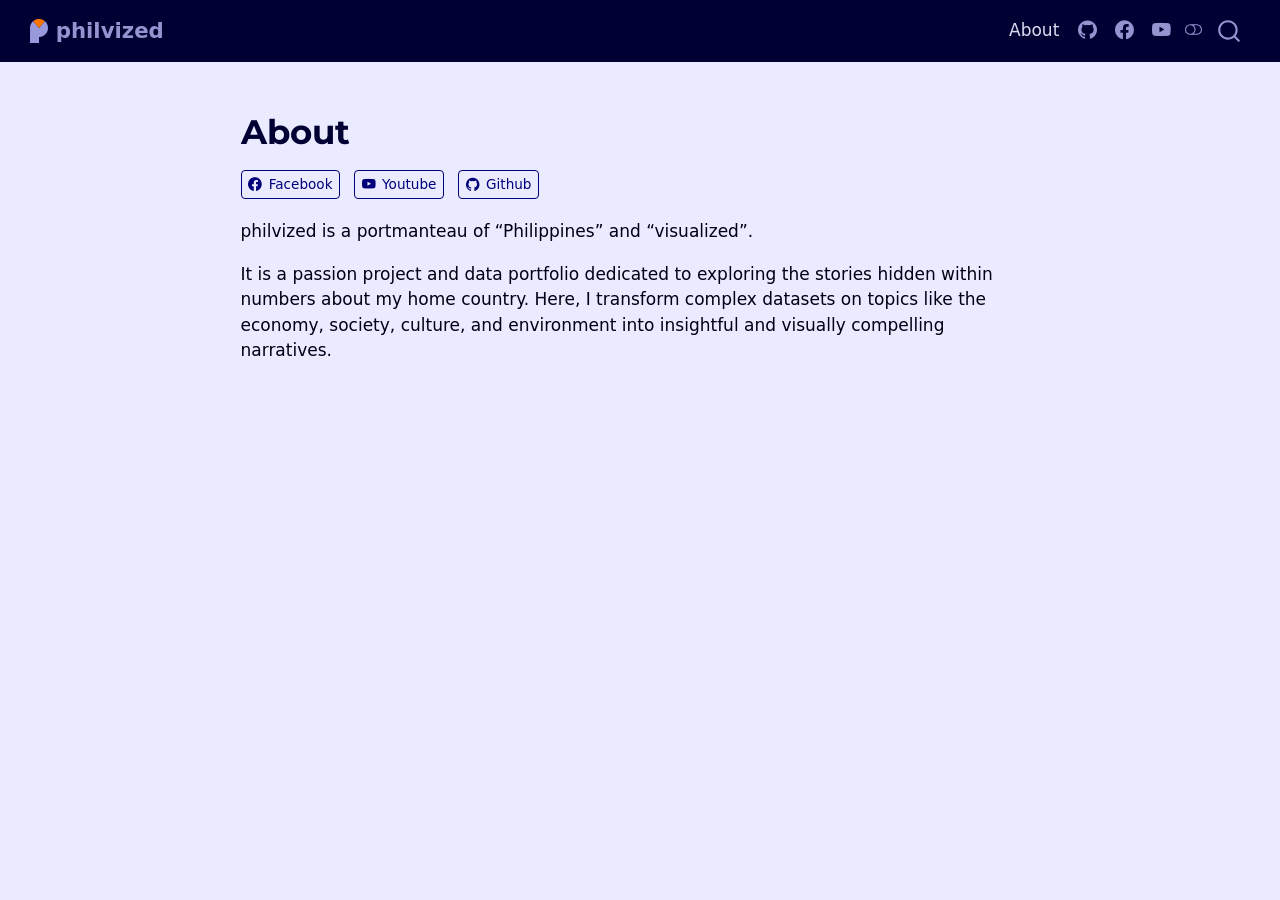
<file: about.html>
<!DOCTYPE html>
<html xmlns="http://www.w3.org/1999/xhtml" lang="en" xml:lang="en"><head>

<meta charset="utf-8">
<meta name="generator" content="quarto-1.8.26">

<meta name="viewport" content="width=device-width, initial-scale=1.0, user-scalable=yes">


<title>About – philvized</title>
<style>
code{white-space: pre-wrap;}
span.smallcaps{font-variant: small-caps;}
div.columns{display: flex; gap: min(4vw, 1.5em);}
div.column{flex: auto; overflow-x: auto;}
div.hanging-indent{margin-left: 1.5em; text-indent: -1.5em;}
ul.task-list{list-style: none;}
ul.task-list li input[type="checkbox"] {
  width: 0.8em;
  margin: 0 0.8em 0.2em -1em; /* quarto-specific, see https://github.com/quarto-dev/quarto-cli/issues/4556 */ 
  vertical-align: middle;
}
</style>


<script src="site_libs/quarto-nav/quarto-nav.js"></script>
<script src="site_libs/quarto-nav/headroom.min.js"></script>
<script src="site_libs/clipboard/clipboard.min.js"></script>
<script src="site_libs/quarto-search/autocomplete.umd.js"></script>
<script src="site_libs/quarto-search/fuse.min.js"></script>
<script src="site_libs/quarto-search/quarto-search.js"></script>
<meta name="quarto:offset" content="./">
<link href="./brand/logos/icon-light.svg" rel="icon" type="image/svg+xml">
<script src="site_libs/quarto-html/quarto.js" type="module"></script>
<script src="site_libs/quarto-html/tabsets/tabsets.js" type="module"></script>
<script src="site_libs/quarto-html/axe/axe-check.js" type="module"></script>
<script src="site_libs/quarto-html/popper.min.js"></script>
<script src="site_libs/quarto-html/tippy.umd.min.js"></script>
<link href="site_libs/quarto-html/tippy.css" rel="stylesheet">
<link href="site_libs/quarto-html/quarto-syntax-highlighting-587c61ba64f3a5504c4d52d930310e48.css" rel="stylesheet" class="quarto-color-scheme" id="quarto-text-highlighting-styles">
<link href="site_libs/quarto-html/quarto-syntax-highlighting-dark-b758ccaa5987ceb1b75504551e579abf.css" rel="stylesheet" class="quarto-color-scheme quarto-color-alternate" id="quarto-text-highlighting-styles">
<link href="site_libs/quarto-html/quarto-syntax-highlighting-587c61ba64f3a5504c4d52d930310e48.css" rel="stylesheet" class="quarto-color-scheme-extra" id="quarto-text-highlighting-styles">
<script src="site_libs/bootstrap/bootstrap.min.js"></script>
<link href="site_libs/bootstrap/bootstrap-icons.css" rel="stylesheet">
<link href="site_libs/bootstrap/bootstrap-8aedef709405b43b334f5191b1cdb488.min.css" rel="stylesheet" append-hash="true" class="quarto-color-scheme" id="quarto-bootstrap" data-mode="light">
<link href="site_libs/bootstrap/bootstrap-dark-5e8a5cd6d80e073cf951d509b82ef61c.min.css" rel="stylesheet" append-hash="true" class="quarto-color-scheme quarto-color-alternate" id="quarto-bootstrap" data-mode="dark">
<link href="site_libs/bootstrap/bootstrap-8aedef709405b43b334f5191b1cdb488.min.css" rel="stylesheet" append-hash="true" class="quarto-color-scheme-extra" id="quarto-bootstrap" data-mode="light">
<script id="quarto-search-options" type="application/json">{
  "location": "navbar",
  "copy-button": false,
  "collapse-after": 3,
  "panel-placement": "end",
  "type": "overlay",
  "limit": 50,
  "keyboard-shortcut": [
    "f",
    "/",
    "s"
  ],
  "show-item-context": false,
  "language": {
    "search-no-results-text": "No results",
    "search-matching-documents-text": "matching documents",
    "search-copy-link-title": "Copy link to search",
    "search-hide-matches-text": "Hide additional matches",
    "search-more-match-text": "more match in this document",
    "search-more-matches-text": "more matches in this document",
    "search-clear-button-title": "Clear",
    "search-text-placeholder": "",
    "search-detached-cancel-button-title": "Cancel",
    "search-submit-button-title": "Submit",
    "search-label": "Search"
  }
}</script>


</head>

<body class="nav-fixed fullcontent quarto-light"><script id="quarto-html-before-body" type="application/javascript">
    const toggleBodyColorMode = (bsSheetEl) => {
      const mode = bsSheetEl.getAttribute("data-mode");
      const bodyEl = window.document.querySelector("body");
      if (mode === "dark") {
        bodyEl.classList.add("quarto-dark");
        bodyEl.classList.remove("quarto-light");
      } else {
        bodyEl.classList.add("quarto-light");
        bodyEl.classList.remove("quarto-dark");
      }
    }
    const toggleBodyColorPrimary = () => {
      const bsSheetEl = window.document.querySelector("link#quarto-bootstrap:not([rel=disabled-stylesheet])");
      if (bsSheetEl) {
        toggleBodyColorMode(bsSheetEl);
      }
    }
    const setColorSchemeToggle = (alternate) => {
      const toggles = window.document.querySelectorAll('.quarto-color-scheme-toggle');
      for (let i=0; i < toggles.length; i++) {
        const toggle = toggles[i];
        if (toggle) {
          if (alternate) {
            toggle.classList.add("alternate");
          } else {
            toggle.classList.remove("alternate");
          }
        }
      }
    };
    const toggleColorMode = (alternate) => {
      // Switch the stylesheets
      const primaryStylesheets = window.document.querySelectorAll('link.quarto-color-scheme:not(.quarto-color-alternate)');
      const alternateStylesheets = window.document.querySelectorAll('link.quarto-color-scheme.quarto-color-alternate');
      manageTransitions('#quarto-margin-sidebar .nav-link', false);
      if (alternate) {
        // note: dark is layered on light, we don't disable primary!
        enableStylesheet(alternateStylesheets);
        for (const sheetNode of alternateStylesheets) {
          if (sheetNode.id === "quarto-bootstrap") {
            toggleBodyColorMode(sheetNode);
          }
        }
      } else {
        disableStylesheet(alternateStylesheets);
        enableStylesheet(primaryStylesheets)
        toggleBodyColorPrimary();
      }
      manageTransitions('#quarto-margin-sidebar .nav-link', true);
      // Switch the toggles
      setColorSchemeToggle(alternate)
      // Hack to workaround the fact that safari doesn't
      // properly recolor the scrollbar when toggling (#1455)
      if (navigator.userAgent.indexOf('Safari') > 0 && navigator.userAgent.indexOf('Chrome') == -1) {
        manageTransitions("body", false);
        window.scrollTo(0, 1);
        setTimeout(() => {
          window.scrollTo(0, 0);
          manageTransitions("body", true);
        }, 40);
      }
    }
    const disableStylesheet = (stylesheets) => {
      for (let i=0; i < stylesheets.length; i++) {
        const stylesheet = stylesheets[i];
        stylesheet.rel = 'disabled-stylesheet';
      }
    }
    const enableStylesheet = (stylesheets) => {
      for (let i=0; i < stylesheets.length; i++) {
        const stylesheet = stylesheets[i];
        if(stylesheet.rel !== 'stylesheet') { // for Chrome, which will still FOUC without this check
          stylesheet.rel = 'stylesheet';
        }
      }
    }
    const manageTransitions = (selector, allowTransitions) => {
      const els = window.document.querySelectorAll(selector);
      for (let i=0; i < els.length; i++) {
        const el = els[i];
        if (allowTransitions) {
          el.classList.remove('notransition');
        } else {
          el.classList.add('notransition');
        }
      }
    }
    const isFileUrl = () => {
      return window.location.protocol === 'file:';
    }
    const hasAlternateSentinel = () => {
      let styleSentinel = getColorSchemeSentinel();
      if (styleSentinel !== null) {
        return styleSentinel === "alternate";
      } else {
        return false;
      }
    }
    const setStyleSentinel = (alternate) => {
      const value = alternate ? "alternate" : "default";
      if (!isFileUrl()) {
        window.localStorage.setItem("quarto-color-scheme", value);
      } else {
        localAlternateSentinel = value;
      }
    }
    const getColorSchemeSentinel = () => {
      if (!isFileUrl()) {
        const storageValue = window.localStorage.getItem("quarto-color-scheme");
        return storageValue != null ? storageValue : localAlternateSentinel;
      } else {
        return localAlternateSentinel;
      }
    }
    const toggleGiscusIfUsed = (isAlternate, darkModeDefault) => {
      const baseTheme = document.querySelector('#giscus-base-theme')?.value ?? 'light';
      const alternateTheme = document.querySelector('#giscus-alt-theme')?.value ?? 'dark';
      let newTheme = '';
      if(authorPrefersDark) {
        newTheme = isAlternate ? baseTheme : alternateTheme;
      } else {
        newTheme = isAlternate ? alternateTheme : baseTheme;
      }
      const changeGiscusTheme = () => {
        // From: https://github.com/giscus/giscus/issues/336
        const sendMessage = (message) => {
          const iframe = document.querySelector('iframe.giscus-frame');
          if (!iframe) return;
          iframe.contentWindow.postMessage({ giscus: message }, 'https://giscus.app');
        }
        sendMessage({
          setConfig: {
            theme: newTheme
          }
        });
      }
      const isGiscussLoaded = window.document.querySelector('iframe.giscus-frame') !== null;
      if (isGiscussLoaded) {
        changeGiscusTheme();
      }
    };
    const authorPrefersDark = false;
    const darkModeDefault = authorPrefersDark;
      document.querySelector('link#quarto-text-highlighting-styles.quarto-color-scheme-extra').rel = 'disabled-stylesheet';
      document.querySelector('link#quarto-bootstrap.quarto-color-scheme-extra').rel = 'disabled-stylesheet';
    let localAlternateSentinel = darkModeDefault ? 'alternate' : 'default';
    // Dark / light mode switch
    window.quartoToggleColorScheme = () => {
      // Read the current dark / light value
      let toAlternate = !hasAlternateSentinel();
      toggleColorMode(toAlternate);
      setStyleSentinel(toAlternate);
      toggleGiscusIfUsed(toAlternate, darkModeDefault);
      window.dispatchEvent(new Event('resize'));
    };
    // Switch to dark mode if need be
    if (hasAlternateSentinel()) {
      toggleColorMode(true);
    } else {
      toggleColorMode(false);
    }
  </script>

<div id="quarto-search-results"></div>
  <header id="quarto-header" class="headroom fixed-top">
    <nav class="navbar navbar-expand-lg " data-bs-theme="dark">
      <div class="navbar-container container-fluid">
      <div class="navbar-brand-container mx-auto">
    <a href="./index.html" class="navbar-brand navbar-brand-logo">
    <img src="./brand/logos/icon-light.svg" alt="" class="navbar-logo light-content">
    <img src="./brand/logos/icon-dark.svg" alt="" class="navbar-logo dark-content">
    </a>
    <a class="navbar-brand" href="./index.html">
    <span class="navbar-title">philvized</span>
    </a>
  </div>
            <div id="quarto-search" class="" title="Search"></div>
          <button class="navbar-toggler" type="button" data-bs-toggle="collapse" data-bs-target="#navbarCollapse" aria-controls="navbarCollapse" role="menu" aria-expanded="false" aria-label="Toggle navigation" onclick="if (window.quartoToggleHeadroom) { window.quartoToggleHeadroom(); }">
  <span class="navbar-toggler-icon"></span>
</button>
          <div class="collapse navbar-collapse" id="navbarCollapse">
            <ul class="navbar-nav navbar-nav-scroll ms-auto">
  <li class="nav-item">
    <a class="nav-link active" href="./about.html" aria-current="page"> 
<span class="menu-text">About</span></a>
  </li>  
  <li class="nav-item compact">
    <a class="nav-link" href="https://github.com/philvized" target="_blank"> <i class="bi bi-github" role="img">
</i> 
<span class="menu-text"></span></a>
  </li>  
  <li class="nav-item compact">
    <a class="nav-link" href="https://facebook.com/philvized" target="_blank"> <i class="bi bi-facebook" role="img">
</i> 
<span class="menu-text"></span></a>
  </li>  
  <li class="nav-item compact">
    <a class="nav-link" href="https://youtube.com/@philvized" target="_blank"> <i class="bi bi-youtube" role="img">
</i> 
<span class="menu-text"></span></a>
  </li>  
</ul>
          </div> <!-- /navcollapse -->
            <div class="quarto-navbar-tools">
  <a href="" class="quarto-color-scheme-toggle quarto-navigation-tool  px-1" onclick="window.quartoToggleColorScheme(); return false;" title="Toggle dark mode"><i class="bi"></i></a>
</div>
      </div> <!-- /container-fluid -->
    </nav>
</header>
<!-- content -->
<div id="quarto-content" class="quarto-container page-columns page-rows-contents page-layout-article page-navbar">
<!-- sidebar -->
<!-- margin-sidebar -->
    
<!-- main -->
<div class="quarto-about-solana column-body">
  <div class="about-entity">
    <div class="entity-contents">
      <header id="title-block-header" class="quarto-title-block default">
<div class="quarto-title">
<h1 class="title">About</h1>
</div>
<div class="quarto-title-meta">
  </div>
</header> <div class="about-links">
  <a href="https://facebook.com/philvized" class="about-link" rel="" target="_blank">
    <i class="bi bi-facebook"></i>
     <span class="about-link-text">Facebook</span>
  </a>
  <a href="https://youtube.com/@philvized" class="about-link" rel="" target="_blank">
    <i class="bi bi-youtube"></i>
     <span class="about-link-text">Youtube</span>
  </a>
  <a href="https://github.com/philvized" class="about-link" rel="" target="_blank">
    <i class="bi bi-github"></i>
     <span class="about-link-text">Github</span>
  </a>
</div>
      <div class="about-contents"><main class="content" id="quarto-document-content">

<p>philvized is a portmanteau of “Philippines” and “visualized”.</p>
<p>It is a passion project and data portfolio dedicated to exploring the stories hidden within numbers about my home country. Here, I transform complex datasets on topics like the economy, society, culture, and environment into insightful and visually compelling narratives.</p>


</main></div>
    </div>
  </div>
</div>
 <!-- /main -->
<script id="quarto-html-after-body" type="application/javascript">
  window.document.addEventListener("DOMContentLoaded", function (event) {
    // Ensure there is a toggle, if there isn't float one in the top right
    if (window.document.querySelector('.quarto-color-scheme-toggle') === null) {
      const a = window.document.createElement('a');
      a.classList.add('top-right');
      a.classList.add('quarto-color-scheme-toggle');
      a.href = "";
      a.onclick = function() { try { window.quartoToggleColorScheme(); } catch {} return false; };
      const i = window.document.createElement("i");
      i.classList.add('bi');
      a.appendChild(i);
      window.document.body.appendChild(a);
    }
    setColorSchemeToggle(hasAlternateSentinel())
    const isCodeAnnotation = (el) => {
      for (const clz of el.classList) {
        if (clz.startsWith('code-annotation-')) {                     
          return true;
        }
      }
      return false;
    }
    const onCopySuccess = function(e) {
      // button target
      const button = e.trigger;
      // don't keep focus
      button.blur();
      // flash "checked"
      button.classList.add('code-copy-button-checked');
      var currentTitle = button.getAttribute("title");
      button.setAttribute("title", "Copied!");
      let tooltip;
      if (window.bootstrap) {
        button.setAttribute("data-bs-toggle", "tooltip");
        button.setAttribute("data-bs-placement", "left");
        button.setAttribute("data-bs-title", "Copied!");
        tooltip = new bootstrap.Tooltip(button, 
          { trigger: "manual", 
            customClass: "code-copy-button-tooltip",
            offset: [0, -8]});
        tooltip.show();    
      }
      setTimeout(function() {
        if (tooltip) {
          tooltip.hide();
          button.removeAttribute("data-bs-title");
          button.removeAttribute("data-bs-toggle");
          button.removeAttribute("data-bs-placement");
        }
        button.setAttribute("title", currentTitle);
        button.classList.remove('code-copy-button-checked');
      }, 1000);
      // clear code selection
      e.clearSelection();
    }
    const getTextToCopy = function(trigger) {
      const outerScaffold = trigger.parentElement.cloneNode(true);
      const codeEl = outerScaffold.querySelector('code');
      for (const childEl of codeEl.children) {
        if (isCodeAnnotation(childEl)) {
          childEl.remove();
        }
      }
      return codeEl.innerText;
    }
    const clipboard = new window.ClipboardJS('.code-copy-button:not([data-in-quarto-modal])', {
      text: getTextToCopy
    });
    clipboard.on('success', onCopySuccess);
    if (window.document.getElementById('quarto-embedded-source-code-modal')) {
      const clipboardModal = new window.ClipboardJS('.code-copy-button[data-in-quarto-modal]', {
        text: getTextToCopy,
        container: window.document.getElementById('quarto-embedded-source-code-modal')
      });
      clipboardModal.on('success', onCopySuccess);
    }
      var localhostRegex = new RegExp(/^(?:http|https):\/\/localhost\:?[0-9]*\//);
      var mailtoRegex = new RegExp(/^mailto:/);
        var filterRegex = new RegExp("https:\/\/your-website-url\.example\.com");
      var isInternal = (href) => {
          return filterRegex.test(href) || localhostRegex.test(href) || mailtoRegex.test(href);
      }
      // Inspect non-navigation links and adorn them if external
     var links = window.document.querySelectorAll('a[href]:not(.nav-link):not(.navbar-brand):not(.toc-action):not(.sidebar-link):not(.sidebar-item-toggle):not(.pagination-link):not(.no-external):not([aria-hidden]):not(.dropdown-item):not(.quarto-navigation-tool):not(.about-link)');
      for (var i=0; i<links.length; i++) {
        const link = links[i];
        if (!isInternal(link.href)) {
          // undo the damage that might have been done by quarto-nav.js in the case of
          // links that we want to consider external
          if (link.dataset.originalHref !== undefined) {
            link.href = link.dataset.originalHref;
          }
            // target, if specified
            link.setAttribute("target", "_blank");
            if (link.getAttribute("rel") === null) {
              link.setAttribute("rel", "noopener");
            }
        }
      }
    function tippyHover(el, contentFn, onTriggerFn, onUntriggerFn) {
      const config = {
        allowHTML: true,
        maxWidth: 500,
        delay: 100,
        arrow: false,
        appendTo: function(el) {
            return el.parentElement;
        },
        interactive: true,
        interactiveBorder: 10,
        theme: 'quarto',
        placement: 'bottom-start',
      };
      if (contentFn) {
        config.content = contentFn;
      }
      if (onTriggerFn) {
        config.onTrigger = onTriggerFn;
      }
      if (onUntriggerFn) {
        config.onUntrigger = onUntriggerFn;
      }
      window.tippy(el, config); 
    }
    const noterefs = window.document.querySelectorAll('a[role="doc-noteref"]');
    for (var i=0; i<noterefs.length; i++) {
      const ref = noterefs[i];
      tippyHover(ref, function() {
        // use id or data attribute instead here
        let href = ref.getAttribute('data-footnote-href') || ref.getAttribute('href');
        try { href = new URL(href).hash; } catch {}
        const id = href.replace(/^#\/?/, "");
        const note = window.document.getElementById(id);
        if (note) {
          return note.innerHTML;
        } else {
          return "";
        }
      });
    }
    const xrefs = window.document.querySelectorAll('a.quarto-xref');
    const processXRef = (id, note) => {
      // Strip column container classes
      const stripColumnClz = (el) => {
        el.classList.remove("page-full", "page-columns");
        if (el.children) {
          for (const child of el.children) {
            stripColumnClz(child);
          }
        }
      }
      stripColumnClz(note)
      if (id === null || id.startsWith('sec-')) {
        // Special case sections, only their first couple elements
        const container = document.createElement("div");
        if (note.children && note.children.length > 2) {
          container.appendChild(note.children[0].cloneNode(true));
          for (let i = 1; i < note.children.length; i++) {
            const child = note.children[i];
            if (child.tagName === "P" && child.innerText === "") {
              continue;
            } else {
              container.appendChild(child.cloneNode(true));
              break;
            }
          }
          if (window.Quarto?.typesetMath) {
            window.Quarto.typesetMath(container);
          }
          return container.innerHTML
        } else {
          if (window.Quarto?.typesetMath) {
            window.Quarto.typesetMath(note);
          }
          return note.innerHTML;
        }
      } else {
        // Remove any anchor links if they are present
        const anchorLink = note.querySelector('a.anchorjs-link');
        if (anchorLink) {
          anchorLink.remove();
        }
        if (window.Quarto?.typesetMath) {
          window.Quarto.typesetMath(note);
        }
        if (note.classList.contains("callout")) {
          return note.outerHTML;
        } else {
          return note.innerHTML;
        }
      }
    }
    for (var i=0; i<xrefs.length; i++) {
      const xref = xrefs[i];
      tippyHover(xref, undefined, function(instance) {
        instance.disable();
        let url = xref.getAttribute('href');
        let hash = undefined; 
        if (url.startsWith('#')) {
          hash = url;
        } else {
          try { hash = new URL(url).hash; } catch {}
        }
        if (hash) {
          const id = hash.replace(/^#\/?/, "");
          const note = window.document.getElementById(id);
          if (note !== null) {
            try {
              const html = processXRef(id, note.cloneNode(true));
              instance.setContent(html);
            } finally {
              instance.enable();
              instance.show();
            }
          } else {
            // See if we can fetch this
            fetch(url.split('#')[0])
            .then(res => res.text())
            .then(html => {
              const parser = new DOMParser();
              const htmlDoc = parser.parseFromString(html, "text/html");
              const note = htmlDoc.getElementById(id);
              if (note !== null) {
                const html = processXRef(id, note);
                instance.setContent(html);
              } 
            }).finally(() => {
              instance.enable();
              instance.show();
            });
          }
        } else {
          // See if we can fetch a full url (with no hash to target)
          // This is a special case and we should probably do some content thinning / targeting
          fetch(url)
          .then(res => res.text())
          .then(html => {
            const parser = new DOMParser();
            const htmlDoc = parser.parseFromString(html, "text/html");
            const note = htmlDoc.querySelector('main.content');
            if (note !== null) {
              // This should only happen for chapter cross references
              // (since there is no id in the URL)
              // remove the first header
              if (note.children.length > 0 && note.children[0].tagName === "HEADER") {
                note.children[0].remove();
              }
              const html = processXRef(null, note);
              instance.setContent(html);
            } 
          }).finally(() => {
            instance.enable();
            instance.show();
          });
        }
      }, function(instance) {
      });
    }
        let selectedAnnoteEl;
        const selectorForAnnotation = ( cell, annotation) => {
          let cellAttr = 'data-code-cell="' + cell + '"';
          let lineAttr = 'data-code-annotation="' +  annotation + '"';
          const selector = 'span[' + cellAttr + '][' + lineAttr + ']';
          return selector;
        }
        const selectCodeLines = (annoteEl) => {
          const doc = window.document;
          const targetCell = annoteEl.getAttribute("data-target-cell");
          const targetAnnotation = annoteEl.getAttribute("data-target-annotation");
          const annoteSpan = window.document.querySelector(selectorForAnnotation(targetCell, targetAnnotation));
          const lines = annoteSpan.getAttribute("data-code-lines").split(",");
          const lineIds = lines.map((line) => {
            return targetCell + "-" + line;
          })
          let top = null;
          let height = null;
          let parent = null;
          if (lineIds.length > 0) {
              //compute the position of the single el (top and bottom and make a div)
              const el = window.document.getElementById(lineIds[0]);
              top = el.offsetTop;
              height = el.offsetHeight;
              parent = el.parentElement.parentElement;
            if (lineIds.length > 1) {
              const lastEl = window.document.getElementById(lineIds[lineIds.length - 1]);
              const bottom = lastEl.offsetTop + lastEl.offsetHeight;
              height = bottom - top;
            }
            if (top !== null && height !== null && parent !== null) {
              // cook up a div (if necessary) and position it 
              let div = window.document.getElementById("code-annotation-line-highlight");
              if (div === null) {
                div = window.document.createElement("div");
                div.setAttribute("id", "code-annotation-line-highlight");
                div.style.position = 'absolute';
                parent.appendChild(div);
              }
              div.style.top = top - 2 + "px";
              div.style.height = height + 4 + "px";
              div.style.left = 0;
              let gutterDiv = window.document.getElementById("code-annotation-line-highlight-gutter");
              if (gutterDiv === null) {
                gutterDiv = window.document.createElement("div");
                gutterDiv.setAttribute("id", "code-annotation-line-highlight-gutter");
                gutterDiv.style.position = 'absolute';
                const codeCell = window.document.getElementById(targetCell);
                const gutter = codeCell.querySelector('.code-annotation-gutter');
                gutter.appendChild(gutterDiv);
              }
              gutterDiv.style.top = top - 2 + "px";
              gutterDiv.style.height = height + 4 + "px";
            }
            selectedAnnoteEl = annoteEl;
          }
        };
        const unselectCodeLines = () => {
          const elementsIds = ["code-annotation-line-highlight", "code-annotation-line-highlight-gutter"];
          elementsIds.forEach((elId) => {
            const div = window.document.getElementById(elId);
            if (div) {
              div.remove();
            }
          });
          selectedAnnoteEl = undefined;
        };
          // Handle positioning of the toggle
      window.addEventListener(
        "resize",
        throttle(() => {
          elRect = undefined;
          if (selectedAnnoteEl) {
            selectCodeLines(selectedAnnoteEl);
          }
        }, 10)
      );
      function throttle(fn, ms) {
      let throttle = false;
      let timer;
        return (...args) => {
          if(!throttle) { // first call gets through
              fn.apply(this, args);
              throttle = true;
          } else { // all the others get throttled
              if(timer) clearTimeout(timer); // cancel #2
              timer = setTimeout(() => {
                fn.apply(this, args);
                timer = throttle = false;
              }, ms);
          }
        };
      }
        // Attach click handler to the DT
        const annoteDls = window.document.querySelectorAll('dt[data-target-cell]');
        for (const annoteDlNode of annoteDls) {
          annoteDlNode.addEventListener('click', (event) => {
            const clickedEl = event.target;
            if (clickedEl !== selectedAnnoteEl) {
              unselectCodeLines();
              const activeEl = window.document.querySelector('dt[data-target-cell].code-annotation-active');
              if (activeEl) {
                activeEl.classList.remove('code-annotation-active');
              }
              selectCodeLines(clickedEl);
              clickedEl.classList.add('code-annotation-active');
            } else {
              // Unselect the line
              unselectCodeLines();
              clickedEl.classList.remove('code-annotation-active');
            }
          });
        }
    const findCites = (el) => {
      const parentEl = el.parentElement;
      if (parentEl) {
        const cites = parentEl.dataset.cites;
        if (cites) {
          return {
            el,
            cites: cites.split(' ')
          };
        } else {
          return findCites(el.parentElement)
        }
      } else {
        return undefined;
      }
    };
    var bibliorefs = window.document.querySelectorAll('a[role="doc-biblioref"]');
    for (var i=0; i<bibliorefs.length; i++) {
      const ref = bibliorefs[i];
      const citeInfo = findCites(ref);
      if (citeInfo) {
        tippyHover(citeInfo.el, function() {
          var popup = window.document.createElement('div');
          citeInfo.cites.forEach(function(cite) {
            var citeDiv = window.document.createElement('div');
            citeDiv.classList.add('hanging-indent');
            citeDiv.classList.add('csl-entry');
            var biblioDiv = window.document.getElementById('ref-' + cite);
            if (biblioDiv) {
              citeDiv.innerHTML = biblioDiv.innerHTML;
            }
            popup.appendChild(citeDiv);
          });
          return popup.innerHTML;
        });
      }
    }
  });
  </script>
</div> <!-- /content -->




</body></html>
</file>
<file: site_libs/quarto-html/tippy.css>
.tippy-box[data-animation=fade][data-state=hidden]{opacity:0}[data-tippy-root]{max-width:calc(100vw - 10px)}.tippy-box{position:relative;background-color:#333;color:#fff;border-radius:4px;font-size:14px;line-height:1.4;white-space:normal;outline:0;transition-property:transform,visibility,opacity}.tippy-box[data-placement^=top]>.tippy-arrow{bottom:0}.tippy-box[data-placement^=top]>.tippy-arrow:before{bottom:-7px;left:0;border-width:8px 8px 0;border-top-color:initial;transform-origin:center top}.tippy-box[data-placement^=bottom]>.tippy-arrow{top:0}.tippy-box[data-placement^=bottom]>.tippy-arrow:before{top:-7px;left:0;border-width:0 8px 8px;border-bottom-color:initial;transform-origin:center bottom}.tippy-box[data-placement^=left]>.tippy-arrow{right:0}.tippy-box[data-placement^=left]>.tippy-arrow:before{border-width:8px 0 8px 8px;border-left-color:initial;right:-7px;transform-origin:center left}.tippy-box[data-placement^=right]>.tippy-arrow{left:0}.tippy-box[data-placement^=right]>.tippy-arrow:before{left:-7px;border-width:8px 8px 8px 0;border-right-color:initial;transform-origin:center right}.tippy-box[data-inertia][data-state=visible]{transition-timing-function:cubic-bezier(.54,1.5,.38,1.11)}.tippy-arrow{width:16px;height:16px;color:#333}.tippy-arrow:before{content:"";position:absolute;border-color:transparent;border-style:solid}.tippy-content{position:relative;padding:5px 9px;z-index:1}
</file>
<file: site_libs/quarto-html/quarto-syntax-highlighting-587c61ba64f3a5504c4d52d930310e48.css>
/* quarto syntax highlight colors */
:root {
  --quarto-hl-ot-color: #003B4F;
  --quarto-hl-at-color: #657422;
  --quarto-hl-ss-color: #20794D;
  --quarto-hl-an-color: #5E5E5E;
  --quarto-hl-fu-color: #4758AB;
  --quarto-hl-st-color: #20794D;
  --quarto-hl-cf-color: #003B4F;
  --quarto-hl-op-color: #5E5E5E;
  --quarto-hl-er-color: #AD0000;
  --quarto-hl-bn-color: #AD0000;
  --quarto-hl-al-color: #AD0000;
  --quarto-hl-va-color: #111111;
  --quarto-hl-bu-color: inherit;
  --quarto-hl-ex-color: inherit;
  --quarto-hl-pp-color: #AD0000;
  --quarto-hl-in-color: #5E5E5E;
  --quarto-hl-vs-color: #20794D;
  --quarto-hl-wa-color: #5E5E5E;
  --quarto-hl-do-color: #5E5E5E;
  --quarto-hl-im-color: #00769E;
  --quarto-hl-ch-color: #20794D;
  --quarto-hl-dt-color: #AD0000;
  --quarto-hl-fl-color: #AD0000;
  --quarto-hl-co-color: #5E5E5E;
  --quarto-hl-cv-color: #5E5E5E;
  --quarto-hl-cn-color: #8f5902;
  --quarto-hl-sc-color: #5E5E5E;
  --quarto-hl-dv-color: #AD0000;
  --quarto-hl-kw-color: #003B4F;
}

/* other quarto variables */
:root {
  --quarto-font-monospace: SFMono-Regular, Menlo, Monaco, Consolas, "Liberation Mono", "Courier New", monospace;
}

/* syntax highlight based on Pandoc's rules */
pre > code.sourceCode > span {
  color: #003B4F;
}

code.sourceCode > span {
  color: #003B4F;
}

div.sourceCode,
div.sourceCode pre.sourceCode {
  color: #003B4F;
}

/* Normal */
code span {
  color: #003B4F;
}

/* Alert */
code span.al {
  color: #AD0000;
  font-style: inherit;
}

/* Annotation */
code span.an {
  color: #5E5E5E;
  font-style: inherit;
}

/* Attribute */
code span.at {
  color: #657422;
  font-style: inherit;
}

/* BaseN */
code span.bn {
  color: #AD0000;
  font-style: inherit;
}

/* BuiltIn */
code span.bu {
  font-style: inherit;
}

/* ControlFlow */
code span.cf {
  color: #003B4F;
  font-weight: bold;
  font-style: inherit;
}

/* Char */
code span.ch {
  color: #20794D;
  font-style: inherit;
}

/* Constant */
code span.cn {
  color: #8f5902;
  font-style: inherit;
}

/* Comment */
code span.co {
  color: #5E5E5E;
  font-style: inherit;
}

/* CommentVar */
code span.cv {
  color: #5E5E5E;
  font-style: italic;
}

/* Documentation */
code span.do {
  color: #5E5E5E;
  font-style: italic;
}

/* DataType */
code span.dt {
  color: #AD0000;
  font-style: inherit;
}

/* DecVal */
code span.dv {
  color: #AD0000;
  font-style: inherit;
}

/* Error */
code span.er {
  color: #AD0000;
  font-style: inherit;
}

/* Extension */
code span.ex {
  font-style: inherit;
}

/* Float */
code span.fl {
  color: #AD0000;
  font-style: inherit;
}

/* Function */
code span.fu {
  color: #4758AB;
  font-style: inherit;
}

/* Import */
code span.im {
  color: #00769E;
  font-style: inherit;
}

/* Information */
code span.in {
  color: #5E5E5E;
  font-style: inherit;
}

/* Keyword */
code span.kw {
  color: #003B4F;
  font-weight: bold;
  font-style: inherit;
}

/* Operator */
code span.op {
  color: #5E5E5E;
  font-style: inherit;
}

/* Other */
code span.ot {
  color: #003B4F;
  font-style: inherit;
}

/* Preprocessor */
code span.pp {
  color: #AD0000;
  font-style: inherit;
}

/* SpecialChar */
code span.sc {
  color: #5E5E5E;
  font-style: inherit;
}

/* SpecialString */
code span.ss {
  color: #20794D;
  font-style: inherit;
}

/* String */
code span.st {
  color: #20794D;
  font-style: inherit;
}

/* Variable */
code span.va {
  color: #111111;
  font-style: inherit;
}

/* VerbatimString */
code span.vs {
  color: #20794D;
  font-style: inherit;
}

/* Warning */
code span.wa {
  color: #5E5E5E;
  font-style: italic;
}

.prevent-inlining {
  content: "</";
}

/*# sourceMappingURL=2dce1cc6c82594539e1579de68416b47.css.map */
</file>
<file: site_libs/quarto-html/quarto-syntax-highlighting-dark-b758ccaa5987ceb1b75504551e579abf.css>
/* quarto syntax highlight colors */
:root {
  --quarto-hl-al-color: #f07178;
  --quarto-hl-an-color: #d4d0ab;
  --quarto-hl-at-color: #00e0e0;
  --quarto-hl-bn-color: #d4d0ab;
  --quarto-hl-bu-color: #abe338;
  --quarto-hl-ch-color: #abe338;
  --quarto-hl-co-color: #f8f8f2;
  --quarto-hl-cv-color: #ffd700;
  --quarto-hl-cn-color: #ffd700;
  --quarto-hl-cf-color: #ffa07a;
  --quarto-hl-dt-color: #ffa07a;
  --quarto-hl-dv-color: #d4d0ab;
  --quarto-hl-do-color: #f8f8f2;
  --quarto-hl-er-color: #f07178;
  --quarto-hl-ex-color: #00e0e0;
  --quarto-hl-fl-color: #d4d0ab;
  --quarto-hl-fu-color: #ffa07a;
  --quarto-hl-im-color: #abe338;
  --quarto-hl-in-color: #d4d0ab;
  --quarto-hl-kw-color: #ffa07a;
  --quarto-hl-op-color: #ffa07a;
  --quarto-hl-ot-color: #00e0e0;
  --quarto-hl-pp-color: #dcc6e0;
  --quarto-hl-re-color: #00e0e0;
  --quarto-hl-sc-color: #abe338;
  --quarto-hl-ss-color: #abe338;
  --quarto-hl-st-color: #abe338;
  --quarto-hl-va-color: #00e0e0;
  --quarto-hl-vs-color: #abe338;
  --quarto-hl-wa-color: #dcc6e0;
}

/* other quarto variables */
:root {
  --quarto-font-monospace: SFMono-Regular, Menlo, Monaco, Consolas, "Liberation Mono", "Courier New", monospace;
}

/* syntax highlight based on Pandoc's rules */
pre > code.sourceCode > span {
  color: #f8f8f2;
}

code.sourceCode > span {
  color: #f8f8f2;
}

div.sourceCode,
div.sourceCode pre.sourceCode {
  color: #f8f8f2;
}

/* Normal */
code span {
  color: #f8f8f2;
}

/* Alert */
code span.al {
  color: #f07178;
}

/* Annotation */
code span.an {
  color: #d4d0ab;
}

/* Attribute */
code span.at {
  color: #00e0e0;
}

/* BaseN */
code span.bn {
  color: #d4d0ab;
}

/* BuiltIn */
code span.bu {
  color: #abe338;
}

/* ControlFlow */
code span.cf {
  font-weight: bold;
  color: #ffa07a;
}

/* Char */
code span.ch {
  color: #abe338;
}

/* Constant */
code span.cn {
  color: #ffd700;
}

/* Comment */
code span.co {
  font-style: italic;
  color: #f8f8f2;
}

/* CommentVar */
code span.cv {
  color: #ffd700;
}

/* Documentation */
code span.do {
  color: #f8f8f2;
}

/* DataType */
code span.dt {
  color: #ffa07a;
}

/* DecVal */
code span.dv {
  color: #d4d0ab;
}

/* Error */
code span.er {
  color: #f07178;
  text-decoration: underline;
}

/* Extension */
code span.ex {
  font-weight: bold;
  color: #00e0e0;
}

/* Float */
code span.fl {
  color: #d4d0ab;
}

/* Function */
code span.fu {
  color: #ffa07a;
}

/* Import */
code span.im {
  color: #abe338;
}

/* Information */
code span.in {
  color: #d4d0ab;
}

/* Keyword */
code span.kw {
  font-weight: bold;
  color: #ffa07a;
}

/* Operator */
code span.op {
  color: #ffa07a;
}

/* Other */
code span.ot {
  color: #00e0e0;
}

/* Preprocessor */
code span.pp {
  color: #dcc6e0;
}

/* RegionMarker */
code span.re {
  background-color: #f8f8f2;
  color: #00e0e0;
}

/* SpecialChar */
code span.sc {
  color: #abe338;
}

/* SpecialString */
code span.ss {
  color: #abe338;
}

/* String */
code span.st {
  color: #abe338;
}

/* Variable */
code span.va {
  color: #00e0e0;
}

/* VerbatimString */
code span.vs {
  color: #abe338;
}

/* Warning */
code span.wa {
  color: #dcc6e0;
}

.prevent-inlining {
  content: "</";
}

/*# sourceMappingURL=6c091f0476edacc1e88d089996040f32.css.map */
</file>
